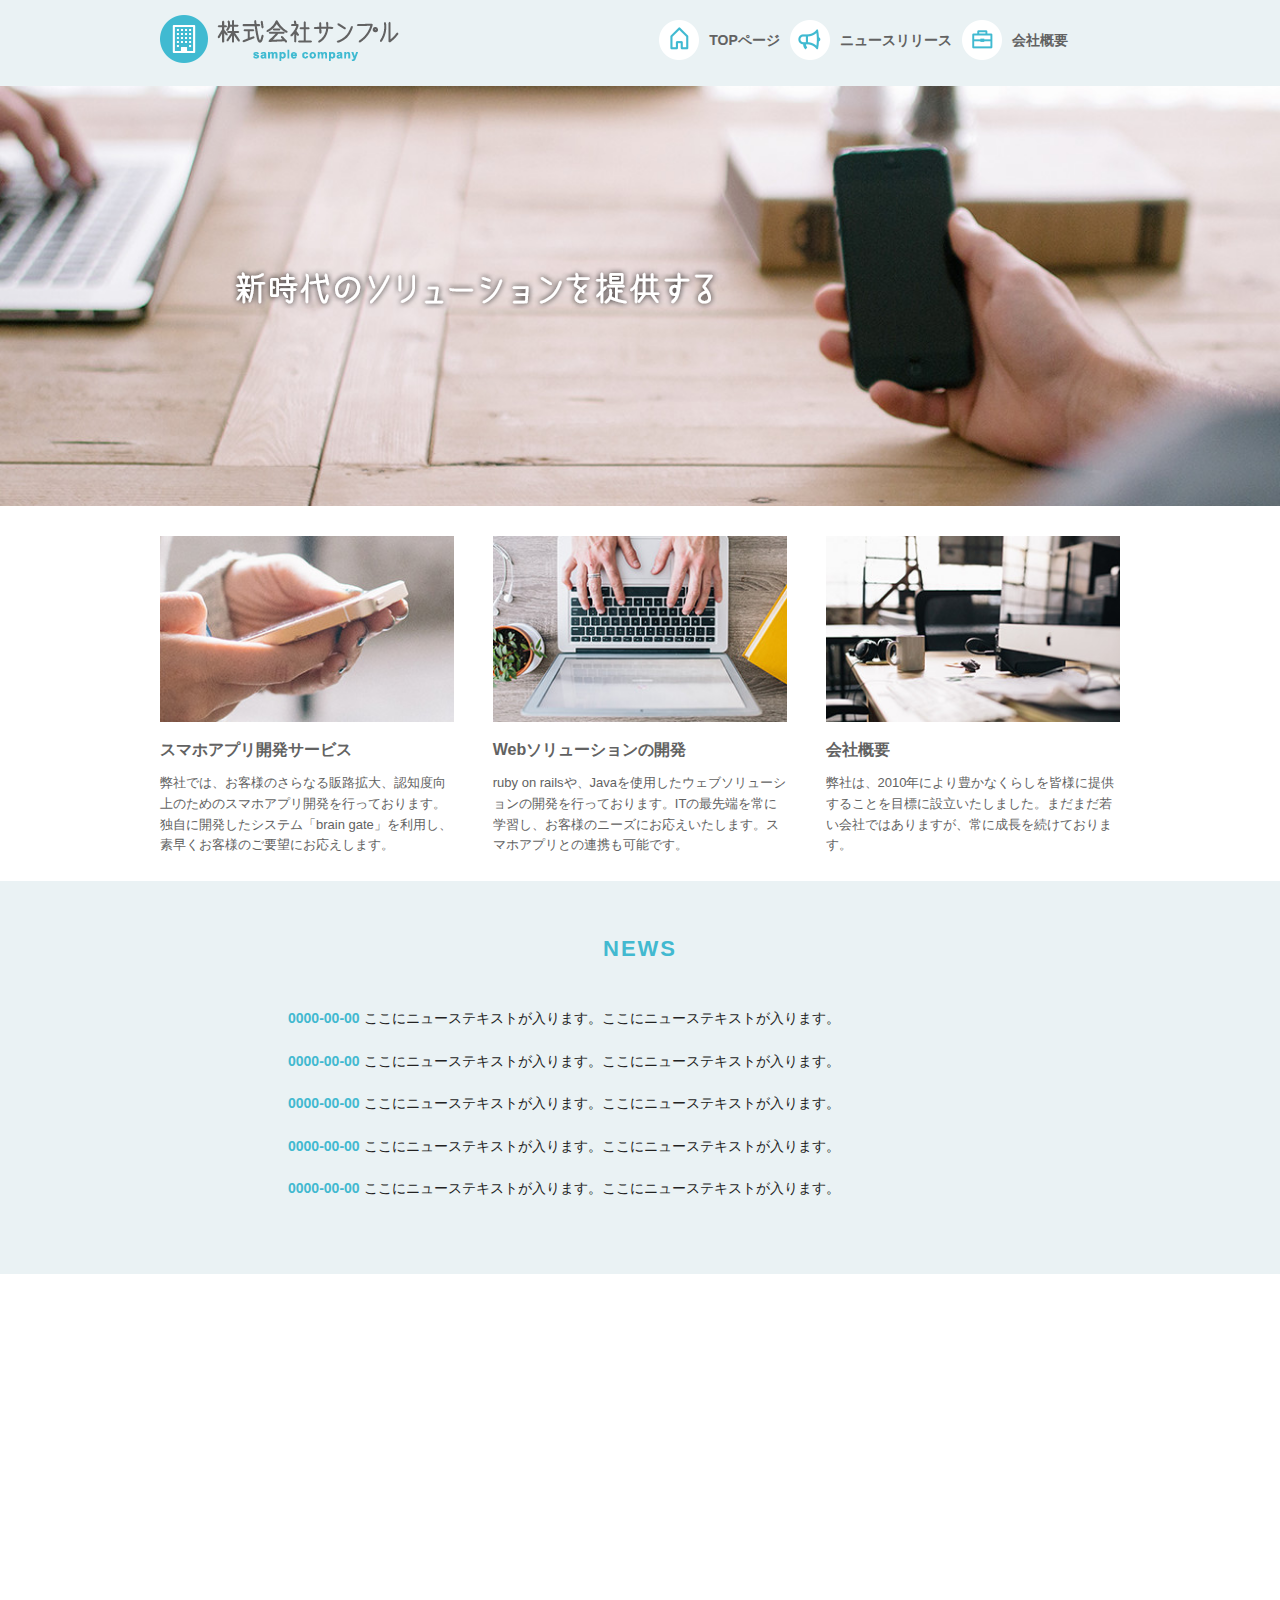
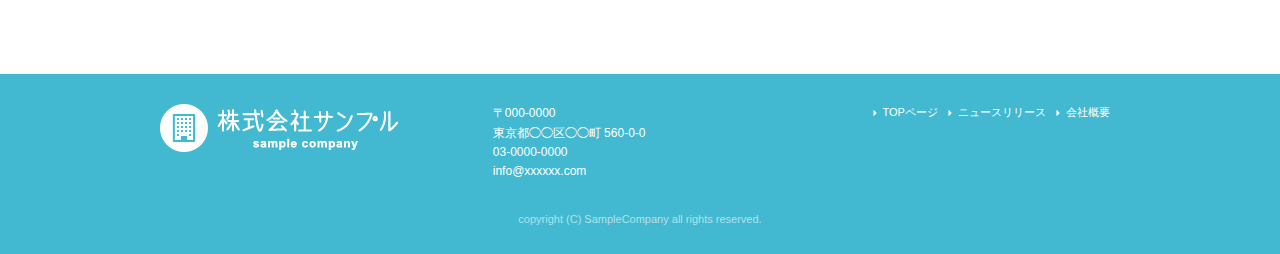
<file: index.html>
<!DOCTYPE html>
<html lang="ja">
<head>

  <!-- Basic Page Needs
  –––––––––––––––––––––––––––––––––––––––––––––––––– -->
  <meta charset="utf-8">
  <title>株式会社サンプル</title>
  <meta name="description" content="">
  <meta name="author" content="">

  <!-- Mobile Specific Metas
  –––––––––––––––––––––––––––––––––––––––––––––––––– -->
  <meta name="viewport" content="width=device-width, initial-scale=1">


  <!-- CSS
  –––––––––––––––––––––––––––––––––––––––––––––––––– -->
  <link rel="stylesheet" href="css/normalize.css">
  <link rel="stylesheet" href="css/skeleton.css">
  <link rel="stylesheet" href="css/sample.css">

  <!-- Favicon
  –––––––––––––––––––––––––––––––––––––––––––––––––– -->
  <link rel="icon" type="image/png" href="images/favicon.png">

</head>
<body>

 <header>
    <div id="header_in" class="container">
      <div class="row">
        <div class="six columns logo">
          
        <h1><a href="index.html"><img class="u-max-full-width" src="images/top/logo.png" alt="株式会社サンプル" srcset="images/top/logo@2x.png 2x" />
        </a></h1>  
        </div>
        <div class="six columns navi">
          <div class="sp_navi">
            <img id="sp_navi_btn" class="u-max-full-width" src="images/top/sp_navi.png" alt="sp_navi" srcset="images/top/sp_navi@2x.png 2x" />

            <ul class="sp_navi_li">
              <li><a href="index.html">TOPページ</a></li>
              <li><a href="news.html">ニュースリリース</a></li>
              <li><a href="company.html">会社概要</a></li>
            </ul>
          </div>
          <!-- sp_navi -->
          
          <div class="pc_navi">
            <ul class="pc_navi_li">
            <li class="navi_toppage"><a href="index.html">TOPページ</a></li>
            <li class="navi_news"><a href="news.html">ニュースリリース</a></li>
            <li class="navi_company"><a href="company.html">会社概要</a></li>
            </ul>
          </div>
          <!-- pc_navi -->
        </div>
      </div><!-- row -->
    </div><!-- header_in -->
  </header>
  
  <div id="cover_area">
  <div class="container">
    <div class="twelve columns">
      <img class="u-max-full-width" src="images/top/cover_read.png" alt="新時代のソリューションを提供する" srcset="images/top/cover_read@2x.png 2x" />
    </div>
  </div>
</div>
<!-- #cover -->

<div id="service_area">

  <div class="container">
    <div class="row">

      <div class="four columns"><img class="u-max-full-width" src="images/top/service_01.jpg" alt="スマホアプリ開発サービス" srcset="images/top/service_01@2x.jpg 2x" />

        <div class="service_title">スマホアプリ開発サービス</div>
        <p>弊社では、お客様のさらなる販路拡大、認知度向上のためのスマホアプリ開発を行っております。独自に開発したシステム「brain gate」を利用し、素早くお客様のご要望にお応えします。</p>

      </div><!-- column -->
      <div class="four columns"><img class="u-max-full-width" src="images/top/service_02.jpg" alt="Webソリューションの開発" srcset="images/top/service_02@2x.jpg 2x" />

        <div class="service_title">Webソリューションの開発</div>
        <p>ruby on railsや、Javaを使用したウェブソリューションの開発を行っております。ITの最先端を常に学習し、お客様のニーズにお応えいたします。スマホアプリとの連携も可能です。</p>

      </div><!-- column -->
      <div class="four columns">
         <img class="u-max-full-width" src="images/top/service_03.jpg" alt="会社概要" srcset="images/top/service_03@2x.jpg 2x" />

        <div class="service_title">会社概要</div>
        <p>弊社は、2010年により豊かなくらしを皆様に提供することを目標に設立いたしました。まだまだ若い会社ではありますが、常に成長を続けております。</p>

      </div><!-- column -->

    </div>
  </div>

</div>
<!-- #service_area -->


<!-- #service_area -->

<div id="news_area">

  <div class="container">
    <div class="row">

      <div class="twelve columns">

        <div class="news_title">NEWS</div>

        <ul class="news_lists">
          <li><span>0000-00-00</span> ここにニューステキストが入ります。ここにニューステキストが入ります。</li>
          <li><span>0000-00-00</span> ここにニューステキストが入ります。ここにニューステキストが入ります。</li>
          <li><span>0000-00-00</span> ここにニューステキストが入ります。ここにニューステキストが入ります。</li>
          <li><span>0000-00-00</span> ここにニューステキストが入ります。ここにニューステキストが入ります。</li>
          <li><span>0000-00-00</span> ここにニューステキストが入ります。ここにニューステキストが入ります。</li>
        </ul>

      </div>

    </div>
  </div>

</div>
<!-- #news_area -->


<div id="googlemap_area">
 <script src="//maps.google.com/maps/api/js?sensor=true&key=AIzaSyDwkZ3ODeUn9yfzk661LaF_g7q1I88wRTU"></script>
  <script type="text/javascript">
  function googleMap() {
    var latlng = new google.maps.LatLng(35.6694293,139.7189323);/* 座標 */
    var myOptions = {
      zoom: 16, /*拡大比率*/
      center: latlng,
       scrollwheel: false,
      disableDoubleClickZoom: true,
      draggable: false,
      mapTypeControlOptions: { mapTypeIds: ['style', google.maps.MapTypeId.ROADMAP] }
    };
    var map = new google.maps.Map(document.getElementById('map1'), myOptions);
    /*アイコン設定*/
    var icon = new google.maps.MarkerImage('images/top/pin.png',/*画像url*/
        new google.maps.Size(48,56),/*アイコンサイズ*/
        new google.maps.Point(0,0)/*アイコン位置*/
    );
    var markerOptions = {
      position: latlng,
      map: map,
      icon: icon,
      title: '株式会社サンプル',/*タイトル*/
      animation: google.maps.Animation.DROP/*アニメーション*/
    };
    var marker = new google.maps.Marker(markerOptions);
    /*取得スタイルの貼り付け*/
    var styleOptions = [
      {
        "stylers": [
          { "hue": '#eaf2f4' }
        ]
      }
    ];
    var styledMapOptions = { name: '株式会社サンプル' }/*地図右上のタイトル*/
    var sampleType = new google.maps.StyledMapType(styleOptions, styledMapOptions);
    map.mapTypes.set('style', sampleType);
    map.setMapTypeId('style');
  };
  google.maps.event.addDomListener(window, 'load', function() {
      googleMap();
  });
  </script>
  <div id="map1" style="width:100%; height:400px; margin:0 auto;"></div>

</div>
<!-- #googlemap_area -->  
  
  <footer>
  <div class="container">
    <div class="row">
      <div class="four columns sp">
        <img class="u-max-full-width" src="images/top/footer_logo.png" alt="株式会社サンプル" srcset="images/top/footer_logo@2x.png 2x" />
      </div>
      <!-- columns -->
      <div class="four columns foot_address sp">
        〒000-0000<br />
        東京都◯◯区◯◯町 560-0-0<br />
        03-0000-0000<br />
        info@xxxxxx.com
      </div>
      <!-- columns -->
      <div class="four columns">
        <ul class="foot_navi">
          <li><a href="">TOPページ</a></li>
          <li><a href="">ニュースリリース</a></li>
          <li><a href="">会社概要</a></li>
        </ul>
      </div>
      <!-- columns -->
    </div>
    <!-- row -->

    <div class="row">
      <div class="twelve columns sp">
        <p class="copy">copyright (C) SampleCompany all rights reserved.</p>
      </div>
      <!-- columns -->
    </div>
    <!-- row -->
  </div>
</footer>
<!-- //footer -->
<script type="text/javascript" src="//ajax.googleapis.com/ajax/libs/jquery/1.10.2/jquery.min.js"></script>
<script>
  $(function(){
    $(document).ready(function(){

      $("#sp_navi_btn").click(function () {
        $(this).next().slideToggle();
      });

    });
  });
</script>
</body>
</html>
</file>
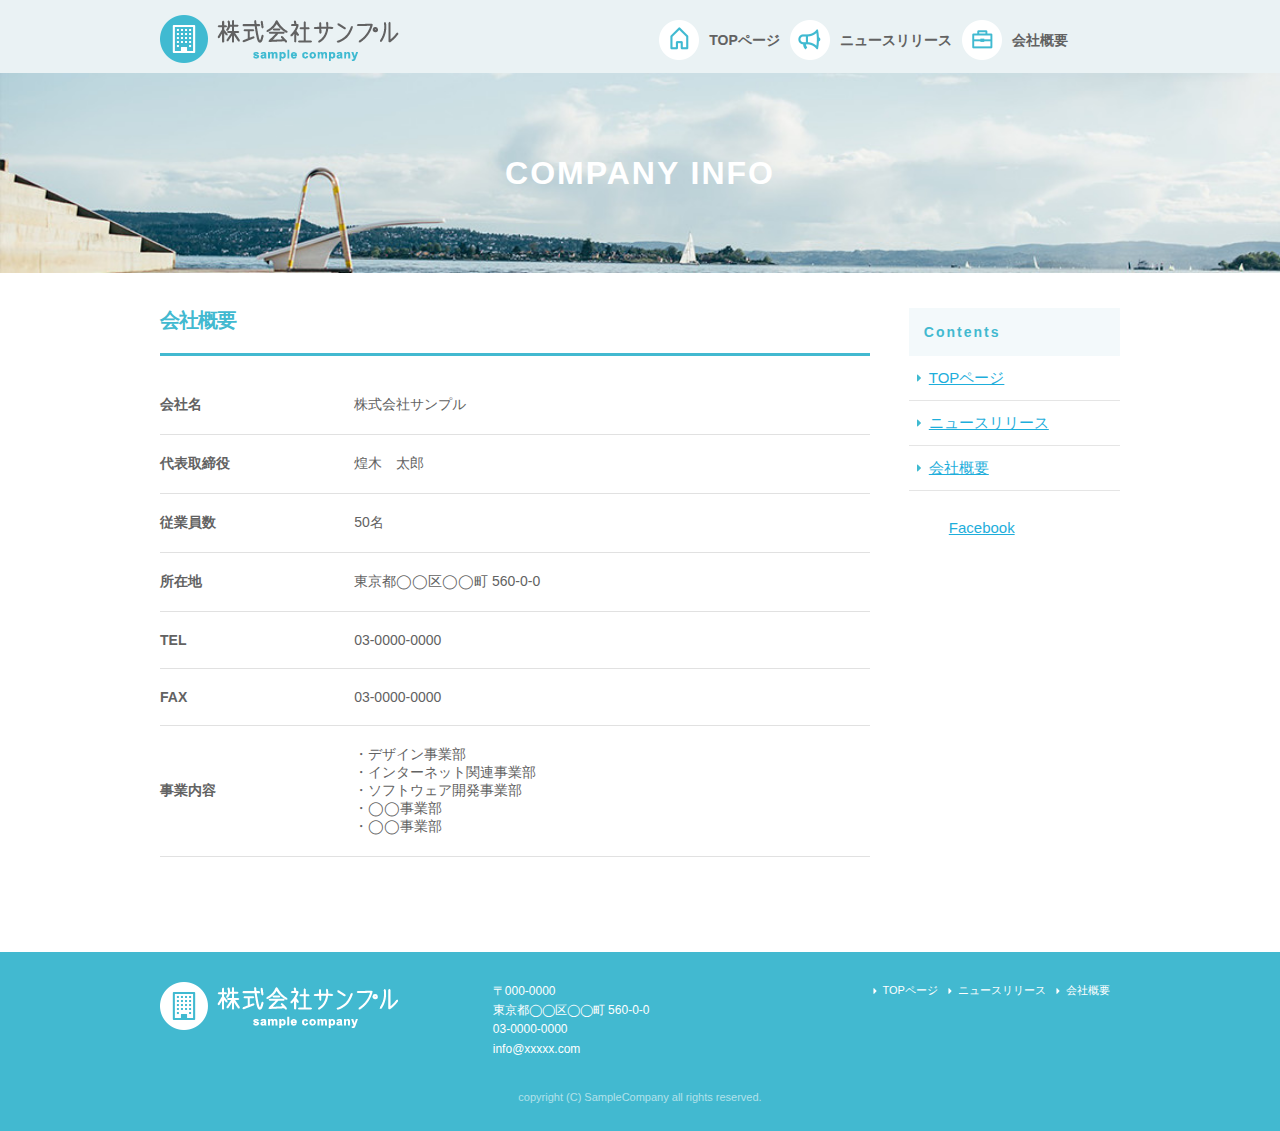
<file: company.html>
<head>
    <meta charset="utf-8">
    <title>COMPANY　INFO | 株式会社サンプル</title>
    <meta name="description"content>
    <meta name="author" content>
    <meta name="viewport"content="width=device-width,initial-scale=1">
    <link rel="stylesheet" href="css/normalize.css">
    <link rel="stylesheet" href="css/skeleton.css">
    <link rel="stylesheet" href="css/sample.css">
    <link rel="icon" type="image/png" href="images/favicon.png">
</head>

<body>
    <div id="fb-root"></div>
<script>(function(d, s, id) {
  var js, fjs = d.getElementsByTagName(s)[0];
  if (d.getElementById(id)) return;
  js = d.createElement(s); js.id = id;
  js.src = 'https://connect.facebook.net/ja_JP/sdk.js#xfbml=1&version=v2.11';
  fjs.parentNode.insertBefore(js, fjs);
}(document, 'script', 'facebook-jssdk'));</script>
    <header>
        <div id="header_in" class="container">
            <div class="six columns logo">
                <h1>
                    <a href="index.html">
                        <img class="u-max-full-width" src="images/top/logo.png"alt="株式会社サンプル"　srcset="images/top/logo@2x.png 2x">
                    </a>
                </h1>
            </div>
            <div class="six columns navi">
                <div class="sp_navi">
                    <img id="sp_navi_btn" class="u-max-full-width" src="images/top/sp_navi.png" alt="sp_navi" srcset="images/top/sp_navi@2x.png 2x">
                        <ul class="sp_navi_li">
                            <li>
                                <a href="index.html">TOPページ</a>
                            </li>
                            <li>
                                <a href="news.html">ニュースリリース</a>
                            </li>
                            <li>
                                <a href="company.html">会社概要</a>
                            </li>
                        </ul>
                </div><!-- sp_navi -->
                <div class="pc_navi">
                        <ul class="pc_navi_li">
                            <li class="navi_toppage">
                                <a href="index.html">TOPページ</a>
                            </li>
                            <li class="navi_news">
                                <a href="news.html">ニュースリリース</a>
                            </li>
                            <li class="navi_company">
                                <a href="company.html">会社概要</a>
                            </li>
                        </ul>
                </div><!-- pc navi -->
            </div>
        </div><!-- header_in -->
    </header>
    <div id="sub_cover">
        <div class="conteiner">
            <div class="row">
                <div class="twelve columns">
                    <h2>COMPANY INFO</h2>
                </div>
            </div>
        </div>
    </div><!-- sub cover -->
    <div id="contents">
        <div class="container">
            <div class="row">
                <div id="main" class="nine columns">
                    <h2>会社概要</h2>
                        <table class="u-full-width">
                            <tbody>
                                <tr>
                                    <th>会社名</th>
                                    <td>株式会社サンプル</td>
                                </tr>
                                 <tr>
                                    <th>代表取締役</th>
                                    <td>煌木　太郎</td>
                                </tr>
                                 <tr>
                                    <th>従業員数</th>
                                    <td>50名</td>
                                </tr>
                                 <tr>
                                    <th>所在地</th>
                                    <td>東京都◯◯区◯◯町 560-0-0</td>
                                </tr>
                                 <tr>
                                    <th>TEL</th>
                                    <td>03-0000-0000</td>
                                </tr>
                                 <tr>
                                    <th>FAX</th>
                                    <td>03-0000-0000</td>
                                </tr>
                                <tr>
                                    <th>事業内容</th>
                                    <td>・デザイン事業部
                                        <br>・インターネット関連事業部
                                        <br>・ソフトウェア開発事業部
                                        <br>・◯◯事業部
                                        <br>・◯◯事業部</td>
                                </tr>
                            </tbody>
                       
                    </table>
                </div>
                <div id="sidebar" class="three columns">
                    <div class="pc_sidemenu">
                        <h3>Contents</h3>
                        <ul>
                            <li>
                                <a href="index.html">TOPページ</a>
                            </li>
                             <li>
                                <a href="news.html">ニュースリリース</a>
                            </li>
                             <li>
                                <a href="company.html">会社概要</a>
                            </li>
                        </ul>
                    </div>
                    
                    <div class="fb-page" data-href="https://www.facebook.com/facebook" data-tabs="timeline" data-small-header="false" data-adapt-container-width="true" data-hide-cover="false" data-show-facepile="true"><blockquote cite="https://www.facebook.com/facebook" class="fb-xfbml-parse-ignore"><a href="https://www.facebook.com/facebook">Facebook</a></blockquote></div>
                    
                </div>
            </div><!-- row -->
        </div><!-- container -->
    </div>
    
    <footer>
    <div class="container">
        <div class="row">
            <div class="four columns sp">
                <img class="u-max-full-width"src="images/top/footer_logo.png" alt="株式会社サンプル"　srcset="images/top/footer_logo@2x.png 2x">
            </div>
            <!-- columns -->
            <div class="four columns foot_address sp">
                〒000-0000
                <br>
                東京都◯◯区◯◯町&nbsp;560-0-0　 
                <br>
                03-0000-0000
                <br>
                info@xxxxx.com
　          </div>
            <!-- columns -->
            <div class="four columns">
                <ul class="foot_navi">
                    <li>
                    <a href="index.html">TOPページ</a>
                    </li>
                    <li>
                    <a href="news.html">ニュースリリース</a>
                    </li>
                    <li>
                    <a href="company.html">会社概要</a>
                    </li>
                </ul>
            </div><!-- columns -->
        </div>
    <!-- row -->
    <div class="row">
        <div class="twelve columns sp">
            <p class="copy">copyright (C) SampleCompany all rights reserved.</p>
        </div>
        <!-- columns -->
    </div><!--container -->
    </div>
</footer>
    <script type="text/javascript" src="//ajax.googleapis.com/ajax/libs/jquery/1.10.2/jquery.min.js"></script>

<script>
  $(function(){
    $(document).ready(function(){

      $("#sp_navi_btn").click(function () {
        $(this).next().slideToggle();
      });

    });
  });
</script>

</body>
</html>
</file>
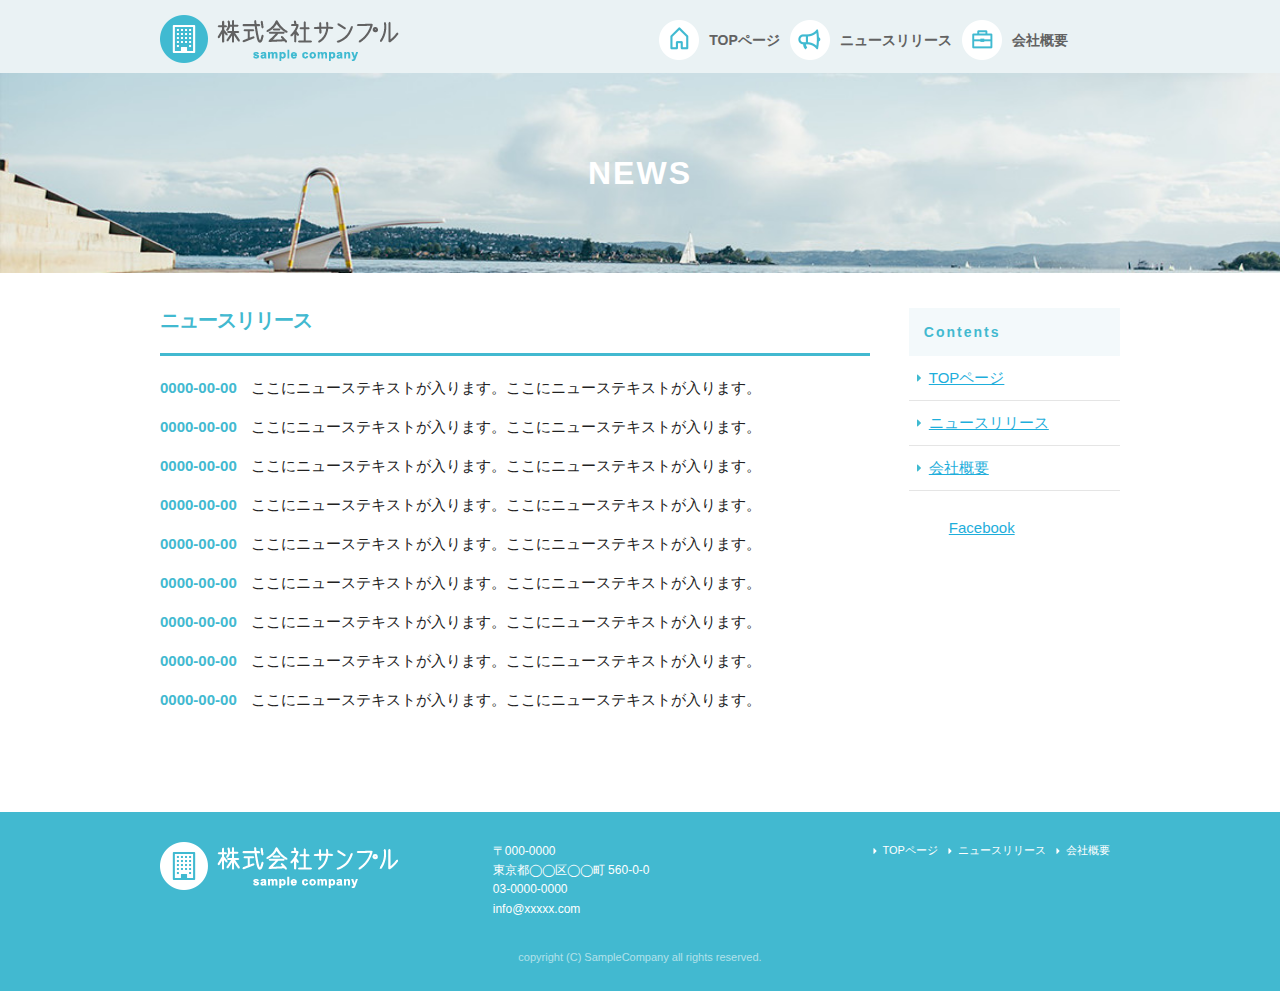
<file: news.html>
<head>
    <meta charset="utf-8">
    <title>NEWS | 株式会社サンプル</title>
    <meta name="description"content>
    <meta name="author" content>
    <meta name="viewport"content="width=device-width,initial-scale=1">
    <link rel="stylesheet" href="css/normalize.css">
    <link rel="stylesheet" href="css/skeleton.css">
    <link rel="stylesheet" href="css/sample.css">
    <link rel="icon" type="image/png" href="images/favicon.png">
</head>

<body>
    <div id="fb-root"></div>
<script>(function(d, s, id) {
  var js, fjs = d.getElementsByTagName(s)[0];
  if (d.getElementById(id)) return;
  js = d.createElement(s); js.id = id;
  js.src = 'https://connect.facebook.net/ja_JP/sdk.js#xfbml=1&version=v2.11';
  fjs.parentNode.insertBefore(js, fjs);
}(document, 'script', 'facebook-jssdk'));</script>
    <header>
        <div id="header_in" class="container">
            <div class="six columns logo">
                <h1>
                    <a href="index.html">
                        <img class="u-max-full-width" src="images/top/logo.png"alt="株式会社サンプル"　srcset="images/top/logo@2x.png 2x">
                    </a>
                </h1>
            </div>
            <div class="six columns navi">
                <div class="sp_navi">
                    <img id="sp_navi_btn" class="u-max-full-width" src="images/top/sp_navi.png" alt="sp_navi" srcset="images/top/sp_navi@2x.png 2x">
                        <ul class="sp_navi_li">
                            <li>
                                <a href="index.html">TOPページ</a>
                            </li>
                            <li>
                                <a href="news.html">ニュースリリース</a>
                            </li>
                            <li>
                                <a href="company.html">会社概要</a>
                            </li>
                        </ul>
                </div><!-- sp_navi -->
                <div class="pc_navi">
                        <ul class="pc_navi_li">
                            <li class="navi_toppage">
                                <a href="index.html">TOPページ</a>
                            </li>
                            <li class="navi_news">
                                <a href="news.html">ニュースリリース</a>
                            </li>
                            <li class="navi_company">
                                <a href="company.html">会社概要</a>
                            </li>
                        </ul>
                </div><!-- pc navi -->
            </div>
        </div><!-- header_in -->
    </header>
    <div id="sub_cover">
        <div class="conteiner">
            <div class="row">
                <div class="twelve columns">
                    <h2>NEWS</h2>
                </div>
            </div>
        </div>
    </div><!-- sub cover -->
    <div id="contents">
        <div class="container">
            <div class="row">
                <div id="main" class="nine columns">
                    <h2>ニュースリリース</h2>
                    <ul class="news_li">
                        <li>
                            <span>0000-00-00</span>
                            ここにニューステキストが入ります。ここにニューステキストが入ります。
                        </li>
                        <li>
                            <span>0000-00-00</span>
                            ここにニューステキストが入ります。ここにニューステキストが入ります。
                        </li>
                        <li>
                            <span>0000-00-00</span>
                            ここにニューステキストが入ります。ここにニューステキストが入ります。
                        </li>
                        <li>
                            <span>0000-00-00</span>
                            ここにニューステキストが入ります。ここにニューステキストが入ります。
                        </li>
                        <li>
                            <span>0000-00-00</span>
                            ここにニューステキストが入ります。ここにニューステキストが入ります。
                        </li>
                        <li>
                            <span>0000-00-00</span>
                            ここにニューステキストが入ります。ここにニューステキストが入ります。
                        </li>
                        <li>
                            <span>0000-00-00</span>
                            ここにニューステキストが入ります。ここにニューステキストが入ります。
                        </li>
                        <li>
                            <span>0000-00-00</span>
                            ここにニューステキストが入ります。ここにニューステキストが入ります。
                        </li>
                        <li>
                            <span>0000-00-00</span>
                            ここにニューステキストが入ります。ここにニューステキストが入ります。
                        </li>
                    </ul>
                </div>
                <div id="sidebar" class="three columns">
                    <div class="pc_sidemenu">
                        <h3>Contents</h3>
                        <ul>
                            <li>
                                <a href="index.html">TOPページ</a>
                            </li>
                             <li>
                                <a href="news.html">ニュースリリース</a>
                            </li>
                             <li>
                                <a href="company.html">会社概要</a>
                            </li>
                        </ul>
                    </div>
                    
                    <div class="fb-page" data-href="https://www.facebook.com/facebook" data-tabs="timeline" data-small-header="false" data-adapt-container-width="true" data-hide-cover="false" data-show-facepile="true"><blockquote cite="https://www.facebook.com/facebook" class="fb-xfbml-parse-ignore"><a href="https://www.facebook.com/facebook">Facebook</a></blockquote></div>
                    
                </div>
            </div><!-- row -->
        </div><!-- container -->
    </div>
    
    <footer>
    <div class="container">
        <div class="row">
            <div class="four columns sp">
                <img class="u-max-full-width"src="images/top/footer_logo.png" alt="株式会社サンプル"　srcset="images/top/footer_logo@2x.png 2x">
            </div>
            <!-- columns -->
            <div class="four columns foot_address sp">
                〒000-0000
                <br>
                東京都◯◯区◯◯町&nbsp;560-0-0　 
                <br>
                03-0000-0000
                <br>
                info@xxxxx.com
　          </div>
            <!-- columns -->
            <div class="four columns">
                <ul class="foot_navi">
                    <li>
                    <a href="index.html">TOPページ</a>
                    </li>
                    <li>
                    <a href="news.html">ニュースリリース</a>
                    </li>
                    <li>
                    <a href="company.html">会社概要</a>
                    </li>
                </ul>
            </div><!-- columns -->
        </div>
    <!-- row -->
    <div class="row">
        <div class="twelve columns sp">
            <p class="copy">copyright (C) SampleCompany all rights reserved.</p>
        </div>
        <!-- columns -->
    </div><!--container -->
    </div>
</footer>
    <script type="text/javascript" src="//ajax.googleapis.com/ajax/libs/jquery/1.10.2/jquery.min.js"></script>

<script>
  $(function(){
    $(document).ready(function(){

      $("#sp_navi_btn").click(function () {
        $(this).next().slideToggle();
      });

    });
  });
</script>

</body>
</html>
</file>
<file: css/skeleton.css>
/*
* Skeleton V2.0.4
* Copyright 2014, Dave Gamache
* www.getskeleton.com
* Free to use under the MIT license.
* http://www.opensource.org/licenses/mit-license.php
* 12/29/2014
*/


/* Table of contents
––––––––––––––––––––––––––––––––––––––––––––––––––
- Grid
- Base Styles
- Typography
- Links
- Buttons
- Forms
- Lists
- Code
- Tables
- Spacing
- Utilities
- Clearing
- Media Queries
*/


/* Grid
–––––––––––––––––––––––––––––––––––––––––––––––––– */
.container {
  position: relative;
  width: 100%;
  max-width: 960px;
  margin: 0 auto;
  padding: 0 20px;
  box-sizing: border-box; }
.column,
.columns {
  width: 100%;
  float: left;
  box-sizing: border-box; }

/* For devices larger than 400px */
@media (min-width: 400px) {
  .container {
    width: 85%;
    padding: 0; }
}

/* For devices larger than 550px */
@media (min-width: 550px) {
  .container {
    width: 80%; }
  .column,
  .columns {
    margin-left: 4%; }
  .column:first-child,
  .columns:first-child {
    margin-left: 0; }

  .one.column,
  .one.columns                    { width: 4.66666666667%; }
  .two.columns                    { width: 13.3333333333%; }
  .three.columns                  { width: 22%;            }
  .four.columns                   { width: 30.6666666667%; }
  .five.columns                   { width: 39.3333333333%; }
  .six.columns                    { width: 48%;            }
  .seven.columns                  { width: 56.6666666667%; }
  .eight.columns                  { width: 65.3333333333%; }
  .nine.columns                   { width: 74.0%;          }
  .ten.columns                    { width: 82.6666666667%; }
  .eleven.columns                 { width: 91.3333333333%; }
  .twelve.columns                 { width: 100%; margin-left: 0; }

  .one-third.column               { width: 30.6666666667%; }
  .two-thirds.column              { width: 65.3333333333%; }

  .one-half.column                { width: 48%; }

  /* Offsets */
  .offset-by-one.column,
  .offset-by-one.columns          { margin-left: 8.66666666667%; }
  .offset-by-two.column,
  .offset-by-two.columns          { margin-left: 17.3333333333%; }
  .offset-by-three.column,
  .offset-by-three.columns        { margin-left: 26%;            }
  .offset-by-four.column,
  .offset-by-four.columns         { margin-left: 34.6666666667%; }
  .offset-by-five.column,
  .offset-by-five.columns         { margin-left: 43.3333333333%; }
  .offset-by-six.column,
  .offset-by-six.columns          { margin-left: 52%;            }
  .offset-by-seven.column,
  .offset-by-seven.columns        { margin-left: 60.6666666667%; }
  .offset-by-eight.column,
  .offset-by-eight.columns        { margin-left: 69.3333333333%; }
  .offset-by-nine.column,
  .offset-by-nine.columns         { margin-left: 78.0%;          }
  .offset-by-ten.column,
  .offset-by-ten.columns          { margin-left: 86.6666666667%; }
  .offset-by-eleven.column,
  .offset-by-eleven.columns       { margin-left: 95.3333333333%; }

  .offset-by-one-third.column,
  .offset-by-one-third.columns    { margin-left: 34.6666666667%; }
  .offset-by-two-thirds.column,
  .offset-by-two-thirds.columns   { margin-left: 69.3333333333%; }

  .offset-by-one-half.column,
  .offset-by-one-half.columns     { margin-left: 52%; }

}


/* Base Styles
–––––––––––––––––––––––––––––––––––––––––––––––––– */
/* NOTE
html is set to 62.5% so that all the REM measurements throughout Skeleton
are based on 10px sizing. So basically 1.5rem = 15px :) */
html {
  font-size: 62.5%; }
body {
  font-size: 1.5em; /* currently ems cause chrome bug misinterpreting rems on body element */
  line-height: 1.6;
  font-weight: 400;
  font-family: "Raleway", "HelveticaNeue", "Helvetica Neue", Helvetica, Arial, sans-serif;
  color: #222; }


/* Typography
–––––––––––––––––––––––––––––––––––––––––––––––––– */
h1, h2, h3, h4, h5, h6 {
  margin-top: 0;
  margin-bottom: 2rem;
  font-weight: 300; }
h1 { font-size: 4.0rem; line-height: 1.2;  letter-spacing: -.1rem;}
h2 { font-size: 3.6rem; line-height: 1.25; letter-spacing: -.1rem; }
h3 { font-size: 3.0rem; line-height: 1.3;  letter-spacing: -.1rem; }
h4 { font-size: 2.4rem; line-height: 1.35; letter-spacing: -.08rem; }
h5 { font-size: 1.8rem; line-height: 1.5;  letter-spacing: -.05rem; }
h6 { font-size: 1.5rem; line-height: 1.6;  letter-spacing: 0; }

/* Larger than phablet */
@media (min-width: 550px) {
  h1 { font-size: 5.0rem; }
  h2 { font-size: 4.2rem; }
  h3 { font-size: 3.6rem; }
  h4 { font-size: 3.0rem; }
  h5 { font-size: 2.4rem; }
  h6 { font-size: 1.5rem; }
}

p {
  margin-top: 0; }


/* Links
–––––––––––––––––––––––––––––––––––––––––––––––––– */
a {
  color: #1EAEDB; }
a:hover {
  color: #0FA0CE; }


/* Buttons
–––––––––––––––––––––––––––––––––––––––––––––––––– */
.button,
button,
input[type="submit"],
input[type="reset"],
input[type="button"] {
  display: inline-block;
  height: 38px;
  padding: 0 30px;
  color: #555;
  text-align: center;
  font-size: 11px;
  font-weight: 600;
  line-height: 38px;
  letter-spacing: .1rem;
  text-transform: uppercase;
  text-decoration: none;
  white-space: nowrap;
  background-color: transparent;
  border-radius: 4px;
  border: 1px solid #bbb;
  cursor: pointer;
  box-sizing: border-box; }
.button:hover,
button:hover,
input[type="submit"]:hover,
input[type="reset"]:hover,
input[type="button"]:hover,
.button:focus,
button:focus,
input[type="submit"]:focus,
input[type="reset"]:focus,
input[type="button"]:focus {
  color: #333;
  border-color: #888;
  outline: 0; }
.button.button-primary,
button.button-primary,
input[type="submit"].button-primary,
input[type="reset"].button-primary,
input[type="button"].button-primary {
  color: #FFF;
  background-color: #33C3F0;
  border-color: #33C3F0; }
.button.button-primary:hover,
button.button-primary:hover,
input[type="submit"].button-primary:hover,
input[type="reset"].button-primary:hover,
input[type="button"].button-primary:hover,
.button.button-primary:focus,
button.button-primary:focus,
input[type="submit"].button-primary:focus,
input[type="reset"].button-primary:focus,
input[type="button"].button-primary:focus {
  color: #FFF;
  background-color: #1EAEDB;
  border-color: #1EAEDB; }


/* Forms
–––––––––––––––––––––––––––––––––––––––––––––––––– */
input[type="email"],
input[type="number"],
input[type="search"],
input[type="text"],
input[type="tel"],
input[type="url"],
input[type="password"],
textarea,
select {
  height: 38px;
  padding: 6px 10px; /* The 6px vertically centers text on FF, ignored by Webkit */
  background-color: #fff;
  border: 1px solid #D1D1D1;
  border-radius: 4px;
  box-shadow: none;
  box-sizing: border-box; }
/* Removes awkward default styles on some inputs for iOS */
input[type="email"],
input[type="number"],
input[type="search"],
input[type="text"],
input[type="tel"],
input[type="url"],
input[type="password"],
textarea {
  -webkit-appearance: none;
     -moz-appearance: none;
          appearance: none; }
textarea {
  min-height: 65px;
  padding-top: 6px;
  padding-bottom: 6px; }
input[type="email"]:focus,
input[type="number"]:focus,
input[type="search"]:focus,
input[type="text"]:focus,
input[type="tel"]:focus,
input[type="url"]:focus,
input[type="password"]:focus,
textarea:focus,
select:focus {
  border: 1px solid #33C3F0;
  outline: 0; }
label,
legend {
  display: block;
  margin-bottom: .5rem;
  font-weight: 600; }
fieldset {
  padding: 0;
  border-width: 0; }
input[type="checkbox"],
input[type="radio"] {
  display: inline; }
label > .label-body {
  display: inline-block;
  margin-left: .5rem;
  font-weight: normal; }


/* Lists
–––––––––––––––––––––––––––––––––––––––––––––––––– */
ul {
  list-style: circle inside; }
ol {
  list-style: decimal inside; }
ol, ul {
  padding-left: 0;
  margin-top: 0; }
ul ul,
ul ol,
ol ol,
ol ul {
  margin: 1.5rem 0 1.5rem 3rem;
  font-size: 90%; }
li {
  margin-bottom: 1rem; }


/* Code
–––––––––––––––––––––––––––––––––––––––––––––––––– */
code {
  padding: .2rem .5rem;
  margin: 0 .2rem;
  font-size: 90%;
  white-space: nowrap;
  background: #F1F1F1;
  border: 1px solid #E1E1E1;
  border-radius: 4px; }
pre > code {
  display: block;
  padding: 1rem 1.5rem;
  white-space: pre; }


/* Tables
–––––––––––––––––––––––––––––––––––––––––––––––––– */
th,
td {
  padding: 12px 15px;
  text-align: left;
  border-bottom: 1px solid #E1E1E1; }
th:first-child,
td:first-child {
  padding-left: 0; }
th:last-child,
td:last-child {
  padding-right: 0; }


/* Spacing
–––––––––––––––––––––––––––––––––––––––––––––––––– */
button,
.button {
  margin-bottom: 1rem; }
input,
textarea,
select,
fieldset {
  margin-bottom: 1.5rem; }
pre,
blockquote,
dl,
figure,
table,
p,
ul,
ol,
form {
  margin-bottom: 2.5rem; }


/* Utilities
–––––––––––––––––––––––––––––––––––––––––––––––––– */
.u-full-width {
  width: 100%;
  box-sizing: border-box; }
.u-max-full-width {
  max-width: 100%;
  box-sizing: border-box; }
.u-pull-right {
  float: right; }
.u-pull-left {
  float: left; }


/* Misc
–––––––––––––––––––––––––––––––––––––––––––––––––– */
hr {
  margin-top: 3rem;
  margin-bottom: 3.5rem;
  border-width: 0;
  border-top: 1px solid #E1E1E1; }


/* Clearing
–––––––––––––––––––––––––––––––––––––––––––––––––– */

/* Self Clearing Goodness */
.container:after,
.row:after,
.u-cf {
  content: "";
  display: table;
  clear: both; }


/* Media Queries
–––––––––––––––––––––––––––––––––––––––––––––––––– */
/*
Note: The best way to structure the use of media queries is to create the queries
near the relevant code. For example, if you wanted to change the styles for buttons
on small devices, paste the mobile query code up in the buttons section and style it
there.
*/


/* Larger than mobile */
@media (min-width: 400px) {}

/* Larger than phablet (also point when grid becomes active) */
@media (min-width: 550px) {}

/* Larger than tablet */
@media (min-width: 750px) {}

/* Larger than desktop */
@media (min-width: 1000px) {}

/* Larger than Desktop HD */
@media (min-width: 1200px) {}
</file>
<file: css/sample.css>
html {
  font-size: 62.5%; }

header {
  background: #eaf2f4; }
  header #header_in {
    padding-top: 10px;
    padding-bottom: 4px; }
  @media (max-width: 550px) {
    header .logo {
      width: 190px; }
    header .navi {
      width: 40px;
      float: right; } }
  header .sp_navi_li {
    width: 180px;
    position: absolute;
    top: 50px;
    right: 2%;
    border: 1px solid #eee;
    background: white;
    margin: 0;
    padding: 0;
    display: none;
    z-index: 100; }
    header .sp_navi_li li {
      list-style: none;
      margin: 0;
      padding: 0; }
      header .sp_navi_li li a {
        display: block;
        padding: 10px 8px;
        border-bottom: 1px solid #eee;
        font-size: 14px;
        text-decoration: none; }
  @media (min-width: 550px) {
    header .sp_navi {
      display: none; }
    header #header_in {
      padding: 15px 0 10px 0; }
    header .pc_navi_li {
      margin: 0;
      padding: 0; }
      header .pc_navi_li li {
        list-style: none;
        margin: 5px 0 0 0;
        padding: 0; }
        header .pc_navi_li li a {
          color: #626262;
          text-decoration: none;
          font-weight: bold;
          font-size: 14px;
          font-size: 1.4rem;
          float: left;
          padding-right: 10px; }
        header .pc_navi_li li a:hover {
          color: #42b9d0; }
      header .pc_navi_li li.navi_toppage a {
        background-repeat: no-repeat;
        display: inline-block;
        line-height: 40px;
        padding-left: 50px;
        background-image: url(../images/top/navi_top.png);
        background-size: 40px 40px; } }
    @media screen and (min-width: 550px) and (-webkit-min-device-pixel-ratio: 2), (min-width: 550px) and (min-resolution: 2dppx) {
      header .pc_navi_li li.navi_toppage a {
        background-image: url(../images/top/navi_top@2x.png); } }
  @media (min-width: 550px) {
      header .pc_navi_li li.navi_news a {
        background-repeat: no-repeat;
        display: inline-block;
        line-height: 40px;
        padding-left: 50px;
        background-image: url(../images/top/navi_news.png);
        background-size: 40px 40px; } }
    @media screen and (min-width: 550px) and (-webkit-min-device-pixel-ratio: 2), (min-width: 550px) and (min-resolution: 2dppx) {
      header .pc_navi_li li.navi_news a {
        background-image: url(../images/top/navi_news@2x.png); } }
  @media (min-width: 550px) {
      header .pc_navi_li li.navi_company a {
        background-repeat: no-repeat;
        display: inline-block;
        line-height: 40px;
        padding-left: 50px;
        background-image: url(../images/top/navi_company.png);
        background-size: 40px 40px; } }
    @media screen and (min-width: 550px) and (-webkit-min-device-pixel-ratio: 2), (min-width: 550px) and (min-resolution: 2dppx) {
      header .pc_navi_li li.navi_company a {
        background-image: url(../images/top/navi_company@2x.png); } }

  @media (max-width: 550px) {
    header .pc_navi {
      display: none; } }

#cover_area {
  text-align: center;
  padding: 80px 0;
  background-image: url(../images/top/cover.jpg);
  background-size: cover; }
  @media screen and (-webkit-min-device-pixel-ratio: 2), (min-resolution: 2dppx) {
    #cover_area {
      background-image: url(../images/top/cover@2x.jpg); } }
  @media (min-width: 550px) {
    #cover_area {
      text-align: left;
      height: 420px;
      padding: 0; }
      #cover_area img {
        margin-top: 180px;
        margin-left: 70px; } }

#service_area {
  padding-top: 20px; }
  @media (min-width: 551px) {
    #service_area {
      padding-top: 30px; } }
  #service_area .columns {
    color: #626262; }
    #service_area .columns .service_title {
      font-size: 18px;
      font-size: 1.8rem;
      font-weight: bold;
      margin-top: 8px; }
    #service_area .columns p {
      font-size: 15px;
      font-size: 1.5rem;
      margin-top: 10px; }
    @media (min-width: 551px) {
      #service_area .columns .service_title {
        font-size: 16px;
        font-size: 1.6rem; }
      #service_area .columns p {
        font-size: 13px;
        font-size: 1.3rem; } }

#news_area {
  background-color: #eaf2f4; }
  @media (min-width: 551px) {
    #news_area .container {
      padding: 0px 10% 50px 10%; } }
  #news_area .news_title {
    text-align: center;
    font-size: 26px;
    font-size: 2.6rem;
    color: #42b9d0;
    padding: 15px 0 10px 0;
    font-weight: bold;
    letter-spacing: 0.2rem; }
  #news_area .news_lists li {
    list-style: none;
    font-size: 15px;
    font-size: 1.5rem; }
    #news_area .news_lists li span {
      color: #42b9d0;
      font-weight: bold;
      display: block;
      margin-bottom: 3px; }
  @media (min-width: 551px) {
    #news_area .news_title {
      text-align: center;
      font-size: 22px;
      font-size: 2.2rem;
      color: #42b9d0;
      padding: 50px 0 41px 0;
      letter-spacing: 0.2rem; }
    #news_area .news_lists li {
      list-style: none;
      font-size: 14px;
      font-size: 1.4rem;
      margin-bottom: 20px; }
      #news_area .news_lists li span {
        color: #42b9d0;
        font-weight: bold;
        display: inline;
        margin-bottom: 0px; } }

footer {
  background-color: #42b9d0;
  color: #fff;
  padding-top: 20px; }
  @media (max-width: 550px) {
    footer .container {
      margin: 0;
      padding: 0; }
    footer .sp {
      padding: 0 6%;
      margin: 0 auto; }
    footer .foot_navi {
      margin-top: 20px; }
      footer .foot_navi li {
        list-style: none;
        margin-bottom: 1px; }
        footer .foot_navi li a {
          color: #42b9d0;
          background-color: #eaf2f4;
          display: block;
          text-align: center;
          font-weight: bold;
          text-decoration: none;
          font-size: 16px;
          font-size: 1.6rem;
          padding: 16px 0; } }
  footer .foot_address {
    font-size: 16px;
    font-size: 1.6rem;
    padding-top: 10px; }
  footer .copy {
    text-align: center;
    font-size: 11px;
    font-size: 1.1rem;
    color: #b2e1ea; }
  @media (min-width: 551px) {
    footer {
      padding-top: 30px; }
      footer .foot_address {
        padding: 0px;
        font-size: 12px;
        font-size: 1.2rem; }
      footer .foot_navi {
        float: right; }
        footer .foot_navi li {
          list-style: none;
          background-repeat: no-repeat;
          background-position: left center;
          display: inline-block;
          float: left;
          margin-right: 10px;
          font-size: 11px;
          font-size: 1.1rem;
          background-image: url("../images/top/foot_arroehead.png");
          background-size: 4px 6px; } }
      @media screen and (min-width: 551px) and (-webkit-min-device-pixel-ratio: 2), (min-width: 551px) and (min-resolution: 2dppx) {
        footer .foot_navi li {
          background-image: url("../images/top/foot_arroehead@2x.png"); } }
  @media (min-width: 551px) {
        footer .foot_navi a {
          color: white;
          padding-left: 10px;
          text-decoration: none; }
        footer .foot_navi a:hover {
          color: #eaf2f4; }
      footer .copy {
        margin-top: 30px; } }

h1 {
  margin: 0;
  padding: 0; }

#sub_cover {
  background-image: url(../images/news/sub_cover.jpg);
  background-size: cover;
  padding: 40px 0; }
  @media screen and (-webkit-min-device-pixel-ratio: 2), (min-resolution: 2dppx) {
    #sub_cover {
      background-image: url(../images/news/sub_cover@2x.jpg); } }
  @media (min-width: 550px) {
    #sub_cover {
      padding: 80px 0;
      padding-top: 80px;
      padding-right: 0px;
      padding-bottom: 80px;
      padding-left: 0px; } }

#sub_cover h2 {
  text-align: center;
  color: white;
  font-size: 16px;
  font-size: 1.6rem;
  font-weight: bold;
  margin: 0;
  letter-spacing: 0.2rem; }
  @media (min-width: 550px) {
    #sub_cover h2 {
      text-align: center;
      color: white;
      font-size: 3.2rem;
      font-weight: bold;
      margin: 0;
      letter-spacing: 0.2rem; } }

#contents {
  padding-top: 20px; }
  @media (min-width: 550px) {
    #contents {
      padding-top: 35px;
      padding-bottom: 70px; } }

#contents #main h2 {
  color: #42b9d0;
  border-bottom: 3px solid #42b9d0;
  font-size: 15px;
  font-size: 1.5rem;
  font-weight: bold;
  padding-bottom: 15px; }
  @media (min-width: 550px) {
    #contents #main h2 {
      font-size: 20px;
      font-size: 2rem;
      padding-bottom: 20px; } }

#contents #main .news_li {
  font-size: 1.5rem; }

#contents #main .news_li li {
  list-style: none; }
  @media (min-width: 550px) {
    #contents #main .news_li li {
      list-style: none;
      padding-bottom: 5px; } }

#contents #main .news_li li span {
  color: #42b9d0;
  display: block;
  font-weight: bold;
  margin-bottom: 3px; }
  @media (min-width: 550px) {
    #contents #main .news_li li span {
      display: inline-block;
      margin-bottom: 0;
      padding-right: 10px; } }

#sidebar {
  padding-bottom: 20px; }

@media (max-width: 550px) {
  .pc_sidemenu {
    display: none; } }
.pc_sidemenu h3 {
  color: #42b9d0;
  font-size: 14px;
  font-size: 1.4rem;
  letter-spacing: 0.2rem;
  font-weight: bold;
  background-color: #f3f9fb;
  padding: 15px;
  margin-bottom: 0px; }

.pc_sidemenu li {
  background-image: url(../images/news/side_arrow.png);
  list-style: none;
  display: block;
  border-bottom: 1px solid #e5e5e5;
  background-repeat: no-repeat;
  background-position: 8px center;
  margin-bottom: 0px;
  padding: 10px 10px 10px 20px;
  background-size: 4px 8px; }
  @media screen and (-webkit-min-device-pixel-ratio: 2), (min-resolution: 2dppx) {
    .pc_sidemenu li {
      background-image: url(../images/news/side_arrow@2x.png); } }

#contents #main th {
  padding-right: 20px; }

#contents #main th, #contents #main td {
  padding: 20px 0;
  color: #626262;
  font-size: 14px;
  font-size: 1.4rem; }

/*# sourceMappingURL=sample.css.map */
</file>
